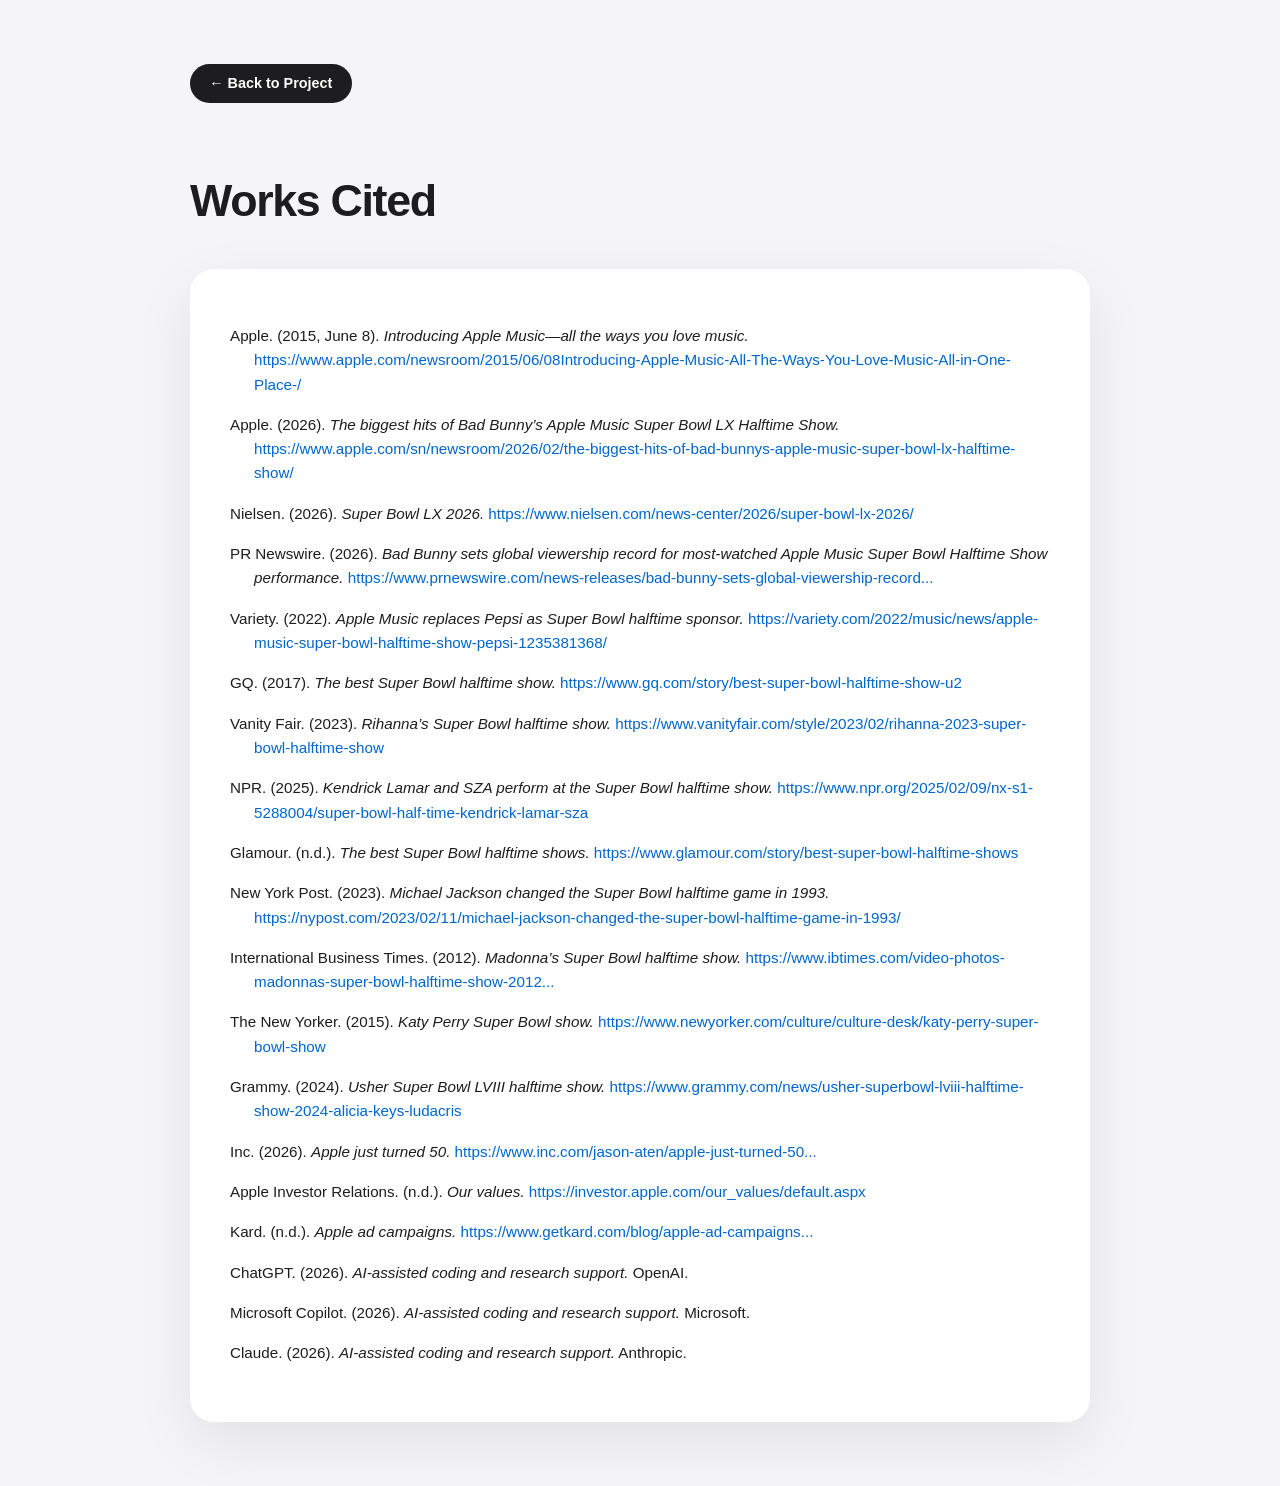
<file: works-cited.html>
<!DOCTYPE html>
<html lang="en">
<head>
  <meta charset="UTF-8" />
  <meta name="viewport" content="width=device-width, initial-scale=1.0"/>
  <title>Works Cited</title>

  <style>
    body {
      margin: 0;
      padding: 4rem 2rem;
      font-family: -apple-system, BlinkMacSystemFont, "SF Pro Text",
                   "Helvetica Neue", Helvetica, Arial, sans-serif;
      background: #f5f5f7;
      color: #1d1d1f;
      line-height: 1.6;
    }

    .container {
      max-width: 900px;
      margin: 0 auto;
    }

    h1 {
      font-size: 2.8rem;
      margin-bottom: 2rem;
      letter-spacing: -0.03em;
    }

    /* BACK BUTTON */
    .back-button {
      display: inline-block;
      margin-bottom: 2rem;
      padding: 0.5rem 1.2rem;
      border-radius: 999px;
      background: #1d1d1f;
      color: #fff;
      text-decoration: none;
      font-size: 0.9rem;
      font-weight: 600;
      transition: all 0.25s ease;
    }

    .back-button:hover {
      transform: translateY(-1px);
      box-shadow: 0 8px 20px rgba(0,0,0,0.15);
    }

    /* REFERENCES CARD */
    .references {
      background: #ffffff;
      padding: 2.5rem;
      border-radius: 24px;
      box-shadow: 0 20px 60px rgba(0,0,0,0.08);
    }

    /* APA HANGING INDENT */
    .references p {
      margin-bottom: 1rem;
      font-size: 0.95rem;
      padding-left: 1.5rem;
      text-indent: -1.5rem;
    }

    a {
      color: #0066cc;
      text-decoration: none;
      word-break: break-word;
    }

    a:hover {
      text-decoration: underline;
    }

  </style>
</head>

<body>
  <div class="container">

    <!-- BACK BUTTON -->
    <a href="index.html" class="back-button">← Back to Project</a>

    <h1>Works Cited</h1>

    <div class="references">

      <p>Apple. (2015, June 8). <em>Introducing Apple Music—all the ways you love music.</em> <a href="https://www.apple.com/newsroom/2015/06/08Introducing-Apple-Music-All-The-Ways-You-Love-Music-All-in-One-Place-/" target="_blank">https://www.apple.com/newsroom/2015/06/08Introducing-Apple-Music-All-The-Ways-You-Love-Music-All-in-One-Place-/</a></p>

      <p>Apple. (2026). <em>The biggest hits of Bad Bunny’s Apple Music Super Bowl LX Halftime Show.</em> <a href="https://www.apple.com/sn/newsroom/2026/02/the-biggest-hits-of-bad-bunnys-apple-music-super-bowl-lx-halftime-show/" target="_blank">https://www.apple.com/sn/newsroom/2026/02/the-biggest-hits-of-bad-bunnys-apple-music-super-bowl-lx-halftime-show/</a></p>

      <p>Nielsen. (2026). <em>Super Bowl LX 2026.</em> <a href="https://www.nielsen.com/news-center/2026/super-bowl-lx-2026/" target="_blank">https://www.nielsen.com/news-center/2026/super-bowl-lx-2026/</a></p>

      <p>PR Newswire. (2026). <em>Bad Bunny sets global viewership record for most-watched Apple Music Super Bowl Halftime Show performance.</em> <a href="https://www.prnewswire.com/news-releases/bad-bunny-sets-global-viewership-record-for-most-watched-apple-music-super-bowl-halftime-show-performance-of-all-time-reaching-4-157-billion-views-302701639.html" target="_blank">https://www.prnewswire.com/news-releases/bad-bunny-sets-global-viewership-record...</a></p>

      <p>Variety. (2022). <em>Apple Music replaces Pepsi as Super Bowl halftime sponsor.</em> <a href="https://variety.com/2022/music/news/apple-music-super-bowl-halftime-show-pepsi-1235381368/" target="_blank">https://variety.com/2022/music/news/apple-music-super-bowl-halftime-show-pepsi-1235381368/</a></p>

      <p>GQ. (2017). <em>The best Super Bowl halftime show.</em> <a href="https://www.gq.com/story/best-super-bowl-halftime-show-u2" target="_blank">https://www.gq.com/story/best-super-bowl-halftime-show-u2</a></p>

      <p>Vanity Fair. (2023). <em>Rihanna’s Super Bowl halftime show.</em> <a href="https://www.vanityfair.com/style/2023/02/rihanna-2023-super-bowl-halftime-show" target="_blank">https://www.vanityfair.com/style/2023/02/rihanna-2023-super-bowl-halftime-show</a></p>

      <p>NPR. (2025). <em>Kendrick Lamar and SZA perform at the Super Bowl halftime show.</em> <a href="https://www.npr.org/2025/02/09/nx-s1-5288004/super-bowl-half-time-kendrick-lamar-sza" target="_blank">https://www.npr.org/2025/02/09/nx-s1-5288004/super-bowl-half-time-kendrick-lamar-sza</a></p>

      <p>Glamour. (n.d.). <em>The best Super Bowl halftime shows.</em> <a href="https://www.glamour.com/story/best-super-bowl-halftime-shows" target="_blank">https://www.glamour.com/story/best-super-bowl-halftime-shows</a></p>

      <p>New York Post. (2023). <em>Michael Jackson changed the Super Bowl halftime game in 1993.</em> <a href="https://nypost.com/2023/02/11/michael-jackson-changed-the-super-bowl-halftime-game-in-1993/" target="_blank">https://nypost.com/2023/02/11/michael-jackson-changed-the-super-bowl-halftime-game-in-1993/</a></p>

      <p>International Business Times. (2012). <em>Madonna’s Super Bowl halftime show.</em> <a href="https://www.ibtimes.com/video-photos-madonnas-super-bowl-halftime-show-2012-pop-queen-stunned-despite-tiny-slip-onstage" target="_blank">https://www.ibtimes.com/video-photos-madonnas-super-bowl-halftime-show-2012...</a></p>

      <p>The New Yorker. (2015). <em>Katy Perry Super Bowl show.</em> <a href="https://www.newyorker.com/culture/culture-desk/katy-perry-super-bowl-show" target="_blank">https://www.newyorker.com/culture/culture-desk/katy-perry-super-bowl-show</a></p>

      <p>Grammy. (2024). <em>Usher Super Bowl LVIII halftime show.</em> <a href="https://www.grammy.com/news/usher-superbowl-lviii-halftime-show-2024-alicia-keys-ludacris" target="_blank">https://www.grammy.com/news/usher-superbowl-lviii-halftime-show-2024-alicia-keys-ludacris</a></p>

      <p>Inc. (2026). <em>Apple just turned 50.</em> <a href="https://www.inc.com/jason-aten/apple-just-turned-50-its-greatest-innovation-has-always-been-version-2/91325345" target="_blank">https://www.inc.com/jason-aten/apple-just-turned-50...</a></p>

      <p>Apple Investor Relations. (n.d.). <em>Our values.</em> <a href="https://investor.apple.com/our_values/default.aspx" target="_blank">https://investor.apple.com/our_values/default.aspx</a></p>

      <p>Kard. (n.d.). <em>Apple ad campaigns.</em> <a href="https://www.getkard.com/blog/apple-ad-campaigns-6-iconic-examples-strategic-lessons-for-modern-marketers" target="_blank">https://www.getkard.com/blog/apple-ad-campaigns...</a></p>

      <p>ChatGPT. (2026). <em>AI-assisted coding and research support.</em> OpenAI.</p>

      <p>Microsoft Copilot. (2026). <em>AI-assisted coding and research support.</em> Microsoft.</p>

      <p>Claude. (2026). <em>AI-assisted coding and research support.</em> Anthropic.</p>

    </div>
  </div>
</body>
</html>
</file>
